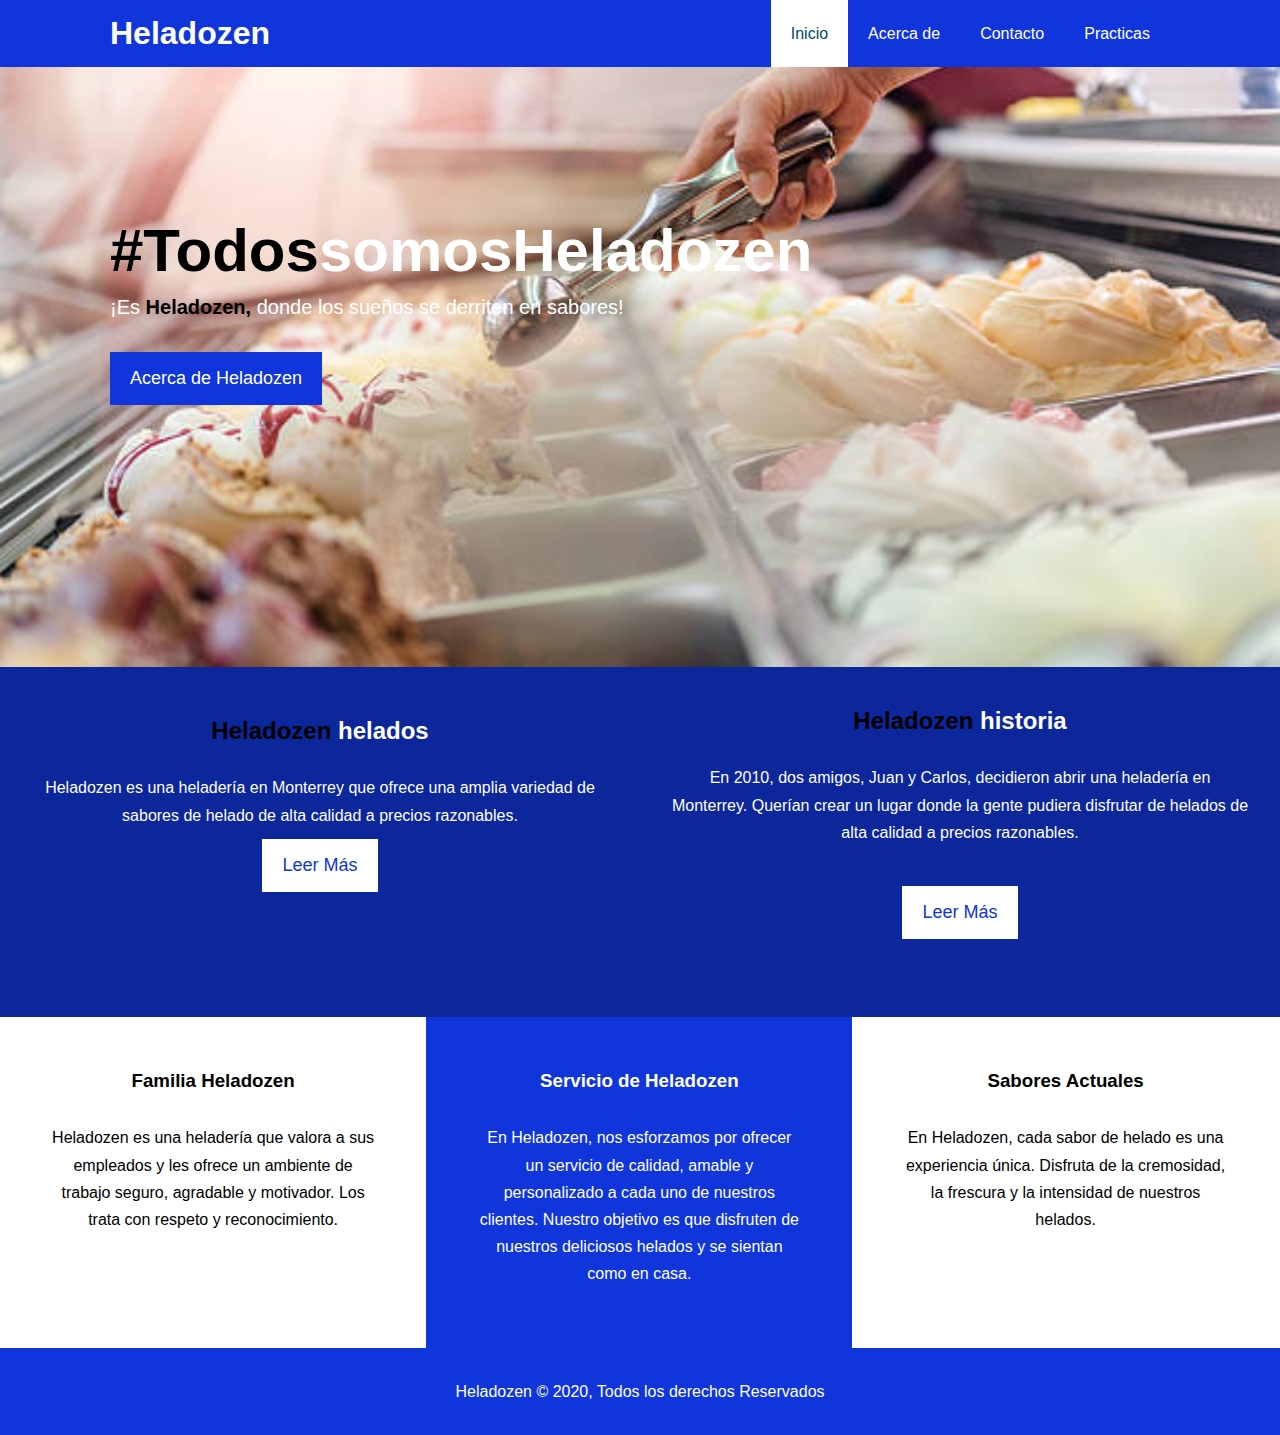
<file: index.html>
<!DOCTYPE html>
<html lang="en">
<head>
  <meta charset="UTF-8">
  <meta name="viewport" content="width=device-width, initial-scale=1.0">
  <meta http-equiv="X-UA-Compatible" content="ie=edge">
  <meta name="description" content="FIME Educación Técnica">
  <meta name="keywords" content="university, facultad, ingenieria, mecanica, electrica">
  <title>Heladozen</title>
  <link rel="stylesheet" href="https://use.fontawesome.com/releases/v5.7.2/css/all.css" integrity="sha384-fnmOCqbTlWIlj8LyTjo7mOUStjsKC4pOpQbqyi7RrhN7udi9RwhKkMHpvLbHG9Sr" crossorigin="anonymous">
  <link rel="stylesheet" type="text/css" href="css/style.css">
</head>
    <body>
        <header>
            <nav id="navbar">
            <div class="container">
            <h1 class="logo" tittle="Heladozen"><a href="./index.html">Heladozen</a></h1>
            <ul>
                <li><a class="current" href="./index.html">Inicio</a></li>
                <li><a href="./about.html">Acerca de</a></li>
                <li><a href="./contact.html">Contacto</a></li>
                <li><a href="./Tarea 2.html">Practicas</a></li>
            </ul>
            </div>
            </nav>
        <div id="welcome">
        <div class="container">
        <div class="welcome-content">
        <h1><span class="text-primary">#Todos</span>somosHeladozen</h1>
        <p class="lead">¡Es <span class="text-primary"><b>Heladozen, </b></span>donde los sueños se derriten en sabores!</p>
        <a href="/about.html" class="btn">Acerca de Heladozen</a>
        </div>
        </div>
        </div>    
        </header>

        <section id="home-info" class="bg-dark">
            <div class="info-img"></div>
            <div class="info-content1">
            <h2>
                <span class="text-primary">Heladozen</span> helados
            </h2>
            <p>Heladozen es una heladería en Monterrey que ofrece una amplia 
                variedad de sabores de helado de alta calidad a precios razonables.</p>
                <a href="/about.html" class="btn btn-light">Leer Más</a>
                </div>

        <div class="info-content">
            <h2>
                <span class="text-primary">Heladozen</span> historia
            </h2>
            <p>En 2010, dos amigos, Juan y Carlos, decidieron abrir una heladería 
                en Monterrey. Querían crear un lugar donde la gente pudiera disfrutar 
                de helados de alta calidad a precios razonables.</p>
                <a href="/about.html" class="btn btn-light">Leer Más</a>
        </div>
        </section>
        
        <section id="feactures">
            <div class="box bglight">
                <i class="fas fa-university fa-3x"></i>
                <h3>Familia Heladozen</h3>
                <p>Heladozen es una heladería que valora a sus empleados y les ofrece un ambiente de trabajo seguro, agradable y motivador. Los trata con respeto y reconocimiento.</p>
            </div>

            <div class="box bg-primary">
                <i class="fab fa-apple fa-3x"></i>
                <h3>Servicio de Heladozen</h3>
                <p>En Heladozen, nos esforzamos por ofrecer un servicio de calidad, amable y personalizado a cada uno de nuestros clientes. Nuestro objetivo es que disfruten de nuestros deliciosos helados y se sientan como en casa.
                </p>
            </div>

            <div class="box bg-light">
                <i class="fab fa-angular fa-3x"></i>
                <h3>Sabores Actuales</h3>
                <p>En Heladozen, cada sabor de helado es una experiencia única. Disfruta de la cremosidad, la frescura y la intensidad de nuestros helados.</p>
            </div>
            <div class="clr"></div> 
            <footer id="main-footer">
            <p>Heladozen &copy; 2020, Todos los derechos Reservados</p>
            </footer>
    </body>
</html>
</file>
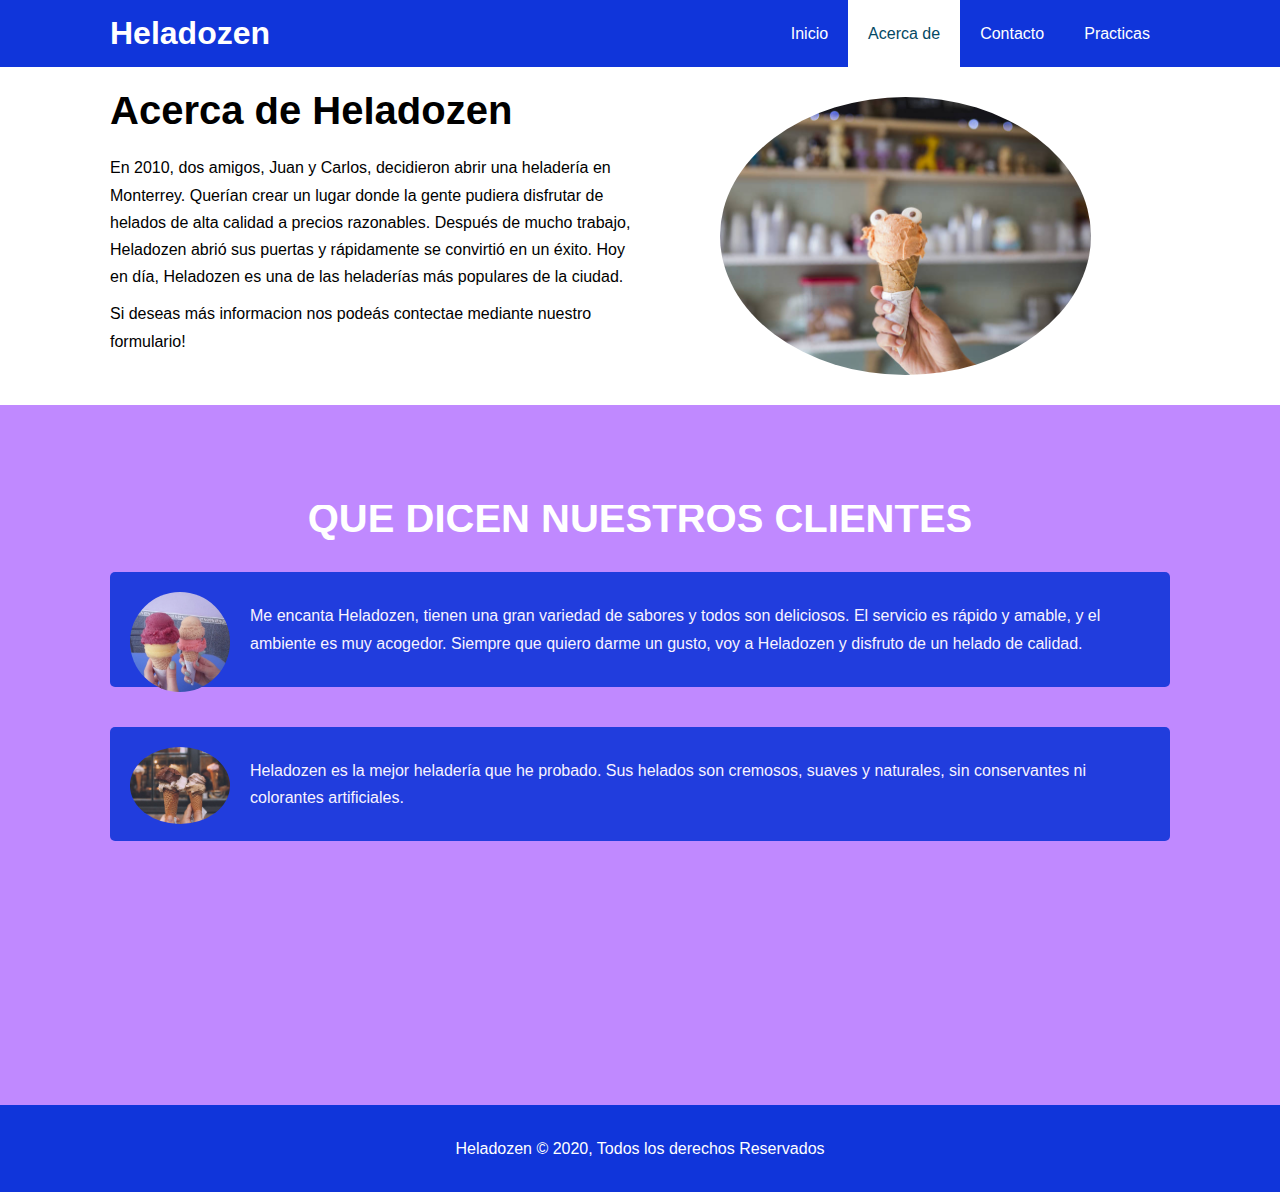
<file: about.html>
<!DOCTYPE html>
<html lang="en">
<head>
  <meta charset="UTF-8">
  <meta name="viewport" content="width=device-width, initial-scale=1.0">
  <meta http-equiv="X-UA-Compatible" content="ie=edge">
  <meta name="description" content="FIME Educación Técnica">
  <meta name="keywords" content="university, facultad, ingenieria, mecanica, electrica">
  <title>Heladozen</title>
  <link rel="stylesheet" href="https://use.fontawesome.com/releases/v5.7.2/css/all.css" integrity="sha384-fnmOCqbTlWIlj8LyTjo7mOUStjsKC4pOpQbqyi7RrhN7udi9RwhKkMHpvLbHG9Sr" crossorigin="anonymous">
  <link rel="stylesheet" type="text/css" href="css/style.css">
</head>
    <body>
        <header>
            <nav id="navbar">
            <div class="container">
            <h1 class="logo" tittle="Heladozen"><a href="./index.html">Heladozen</a></h1>
            <ul>
                <li><a href="./index.html">Inicio</a></li>
                <li><a class="current" href="./about.html">Acerca de</a></li>
                <li><a href="./contact.html">Contacto</a></li>
                <li><a href="./Tarea 2.html">Practicas</a></li>
            </ul>
            </div>
            </nav>
        </header>
        <section id="about-info" class="bg-light py-3">
            <div class="container">
                <div class="info-left">
                    <h1 class="l-heading"><span class="text-prymary">Acerca</span> de Heladozen</h1>
                    <p>En 2010, dos amigos, Juan y Carlos, decidieron abrir una heladería 
                        en Monterrey. Querían crear un lugar donde la gente pudiera disfrutar 
                        de helados de alta calidad a precios razonables. Después de mucho 
                        trabajo, Heladozen abrió sus puertas y rápidamente se convirtió en un 
                        éxito. Hoy en día, Heladozen es una de las heladerías 
                        más populares de la ciudad.</p>
                    <p>Si deseas más informacion nos podeás contectae mediante nuestro formulario!</p>
                    </div>
                    <div class="info-right">
                        <img src="./imagenes/circulo.jpg" alt="Heladozen">
                    </div>
            </div>
        </section>

        <div class="clr"></div>

        <section id="testimonials" class="py-3">
            <div class="container">
                <h2 class="l-heading">QUE DICEN NUESTROS CLIENTES</h2>
                <div class="testimonial bg-primary">
                    <img src="./imagenes/tes1.jpg" alt="Sab">
                        <p>Me encanta Heladozen, tienen una gran variedad de sabores y todos son deliciosos. El servicio es rápido y amable, y el ambiente es muy acogedor. Siempre que quiero darme un gusto, voy a Heladozen y disfruto de un helado de calidad.</p>
                </div>
                <div class="testimonial bg-primary">
                    <img src="./imagenes/tes2.jpg" alt="Dom">
                    <p>Heladozen es la mejor heladería que he probado. Sus helados son cremosos, suaves y naturales, sin conservantes ni colorantes artificiales.</p>
                </div>
            </div>
        </section>

        <footer id="main-footer">
            <p>Heladozen &copy; 2020, Todos los derechos Reservados</p>
        </footer>
    </body>
</html>
</file>
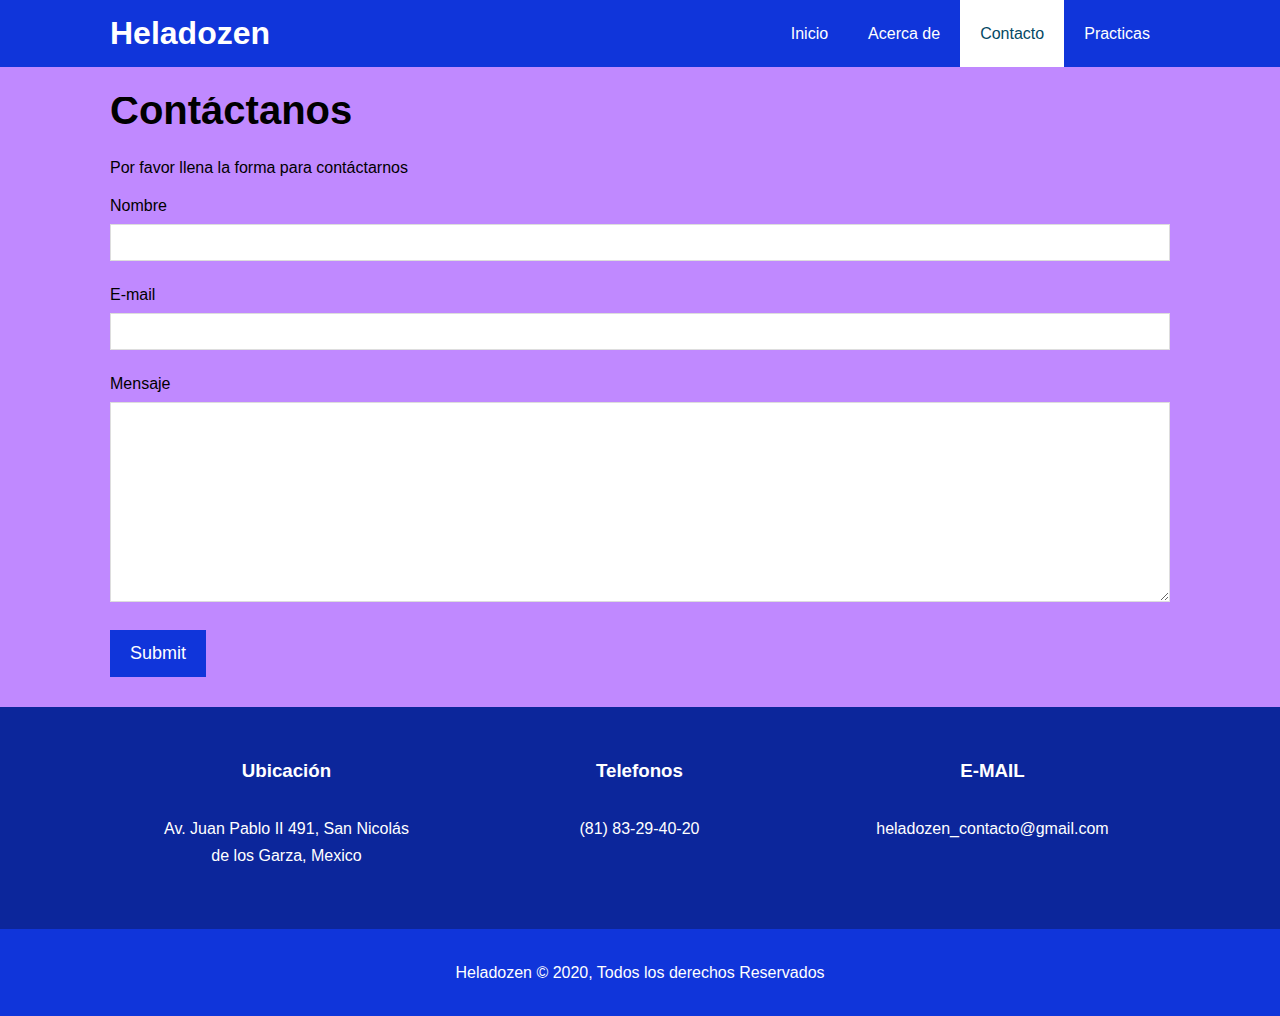
<file: contact.html>
<!DOCTYPE html>
<html lang="en">
<head>
  <meta charset="UTF-8">
  <meta name="viewport" content="width=device-width, initial-scale=1.0">
  <meta http-equiv="X-UA-Compatible" content="ie=edge">
  <meta name="description" content="FIME Educación Técnica">
  <meta name="keywords" content="university, facultad, ingenieria, mecanica, electrica">
  <title>Heladozen</title>
  <link rel="stylesheet" href="https://use.fontawesome.com/releases/v5.7.2/css/all.css" integrity="sha384-fnmOCqbTlWIlj8LyTjo7mOUStjsKC4pOpQbqyi7RrhN7udi9RwhKkMHpvLbHG9Sr" crossorigin="anonymous">
  <link rel="stylesheet" type="text/css" href="css/style.css">
</head>
<body>
  <div id="contactfond">
    <form action="mailto:correo" method="post" enctype="Text/plain">
  <header>
    <nav id="navbar">
      <div class="container">
        <h1 class="logo" title="Heladozen"><a href="./index.html">Heladozen</a></h1>
        <ul>
          <li><a href="./index.html">Inicio</a></li>
          <li><a href="./about.html">Acerca de</a></li>
          <li><a class="current" href="./contact.html">Contacto</a></li>
            <li><a href="./Tarea 2.html">Practicas</a></li>
        </ul>
      </div>
    </nav>
  </header>

  <section id="contact-form" class="py-3">
    <div class="container">
      <h1 class="l-heading"><span class="text-primary">Contáctanos</span></h1>
      <p>Por favor llena la forma para contáctarnos</p>
      <form action="#">
        <div class="form-group">
          <label for="name">Nombre</label>
          <input type="text" name="name" id="name">
        </div>
        <div class="form-group">
          <label for="name">E-mail</label>
          <input type="email" name="email" id="email">
        </div>
        <div class="form-group">
          <label for="name">Mensaje</label>
          <textarea type="text" name="mensaje" id="mensaje"></textarea>
        </div>
        <button type="submit" class="btn">Submit</button>
      </form>
    </div>
  </section>

  <section id="contact-info" class="bg-dark">
    <div class="container">
      <div class="box">
        <i class="fas fa-map fa-3x"></i>
        <h3>Ubicación</h3>
        <p>Av. Juan Pablo II 491, San Nicolás de los Garza, Mexico</p>
      </div>
      <div class="box">
        <i class="fas fa-phone fa-3x"></i>
        <h3>Telefonos</h3>
        <p>(81) 83-29-40-20</p>
      </div>
      <div class="box">
        <i class="fas fa-envelope fa-3x"></i>
        <h3>E-MAIL</h3>
        <p>heladozen_contacto@gmail.com</p>
      </div>
    </div>
  </section>

  <div class="clr"></div>

  <footer id="main-footer">
    <p>Heladozen &copy; 2020, Todos los derechos Reservados</p>
  </footer>
</form>
</body>
</html>
</file>
<file: css/style.css>
/* Reiniciar */
* {
    margin: 0;
    padding: 0;
    box-sizing: border-box;
  }
   
  /* Estilo Menú */
  html, body {
    font-family:Arial, Helvetica, sans-serif;
    line-height: 1.7em;
  }
   
  a {
    color: #333;
    text-decoration: none;
  }
   
  h1, h2, h3 {
    padding-bottom: 20px;
  }
   
  p {
    margin: 10px 0;
  }
  /* Clases General */

  /*container mantendra el contenido centrado y con un maximo de ancho*/
  .container{
    margin:auto;
    max-width: 1100px;
    overflow: auto;
    padding: 0 20px;
  }

  .text-primary {
    color: #000000;
  }
  .text-primary1 {
    color: #7700ff;
  }

  .lead {
    font-size: 20px;
  }

  /* Navbar */
  #navbar{
    background: #1035da;
    color: #fff;
    overflow: auto;
  }
  #navbar a{
    color: #fff;
  }
  #navbar h1 {
    float: left;
    padding-top: 20px;
  }
  #navbar ul {
    list-style: none;
    float: right;
  }
  #navbar ul li{
    float: left;
  }
  #navbar ul li a{
    display: block;
    padding: 20px;
    text-align: center;
  }
  #navbar ul li a:hover,
  #navbar ul li a.current {
    border-color: #1751ce;
    background: #ffffff;
    color: #044964;
  }
  /*Bienvenida*/

#welcome {
background: url('../imagenes/fondo.jpg') no-repeat center center/cover;
height: 600px;
}
#welcome1 {
    background: url('../imagenes/fondo.jpg') no-repeat center center/cover;
    width: 100%;
    height: 400px;
}
#welcome .welcome-content {
    color: #fff;
    text-align: justify;
    padding-top: 170px;
}
#welcome .welcome-content1 {
    color: #Faa;
    text-align: justify;
    padding-top: 20px;
}
#welcome .welcome-content h1 {
    font-size: 60px;
    line-height: 1.2en;
}
#welcome .welcome-content p {
    padding-bottom: 20px;
    line-height: 1.7en;
}
#welcome .container {
    overflow: hidden !important;
}
/* Información Principal */
 
#home-info {
    height: 350px;
  }
   
  #home-info .info-img {
    float: center;
    width: 0%;
    background: url('https://via.placeholder.com/800x800') no-repeat  center cover;
    min-height: 0%;
  }
  #home-info .info-content {
    float: right;
    width: 50%;
    height: 85%;
    text-align: center;
    padding: 40px 30px;
    overflow: hidden;
  }
   
  #home-info .info-content1 {
    float: left;
    width: 50%;
    height: 70%;
    text-align: center;
    padding: 50px 30px;
    overflow: hidden;
  }
   
  #home-info .info-content p {
    padding-bottom: 30px
  }
  
  .btn{
    display: inline-block;
    font-size: 18px;
    color: #fff;
    background: #1035da;
    padding: 13px 20px;
    border: none;
    cursor: pointer;
  }

  .btn:hover {
    background: #1035da;
  }

  .btn-light {
    background: #ffffff;
    color: #1035da;
  }

  .bg-dark {
    background: #0c269b;
    color: #fff;
  }

  .bg-light {
background: #ffffff;
color:#000000;
  }

  .bg-primary {
    background: #1035da;
    color: #ffffff;
  }

  .clr {
    clear: both;
  }

  .l-heading {
    font-size: 40px;
  }

  .l-heading1 {
    font-size: 40px;
    text-align: center;
    color: #dfe32a;
  }

  /*Padding*/

  .py-1 { padding: 10px 0; }
  .py-2 { padding: 20px 0; }
  .py-3 { padding: 30px 0; }

  /*Informacion secundaria*/
  .box {
    float: left;
    width: 33.3%;
    padding: 50px;
    text-align: center;
  }

  .box i {
    margin-bottom: 10px;
  }

  /*Pie de pagina*/
  #main-footer {
    text-align: center;
    background: #1035da;
    color: #fff;
    padding: 20px;
  }

  /*Acerca de*/
  #about-info .info-right {
    float: right;
    width: 50%;
    min-height: 100%;
  }
  #about-info .info-right img {
display: block;
margin: auto;
width: 70%;
border-radius: 50%;
  }
  #about-info .info-left {
    float: left;
    width: 50%;
    min-height: 100%;
  }
  /*Testimonios*/
  #testimonials {
    height: 700px;
    background-color: #c089ff;
    padding-top: 100px;
  }
  #testimonials1 {
    height: auto;
    background: url('../imagenes/fondo2.jpg') no-repeat center center/cover;
    padding-top: 100px;
  }

  #testimonials h2 {
  color:#fff;
  text-align: center;
  padding-bottom: 40px;
  }
  #testimonials .testimonial {
    padding: 20px;
    margin-bottom: 40px;
    border-radius: 5px;
    opacity: 0.9;
  }
  #testimonials .testimonial img {
    width: 100px;
    float: left;
    margin-right: 20px;
    border-radius: 60%;
  }
  /* Forma de Contacto */
#contactfond {
  background-color: #c089ff;
}
#contact-form .form-group {
    margin-bottom: 20px;
  }
   
  #contact-form label {
    display: block;
    margin-bottom: 5px;
  }
   
  #contact-form input,
  #contact-form textarea {
    width: 100%;
    padding: 10px;
    border: 1px #ddd solid;
  }
   
  #contact-form textarea {
    height: 200px;
  }
   
  #contact-form input:focus,
  #contact-form textarea:focus {
    outline: none;
    border-color: #1035da;
  }
</file>
